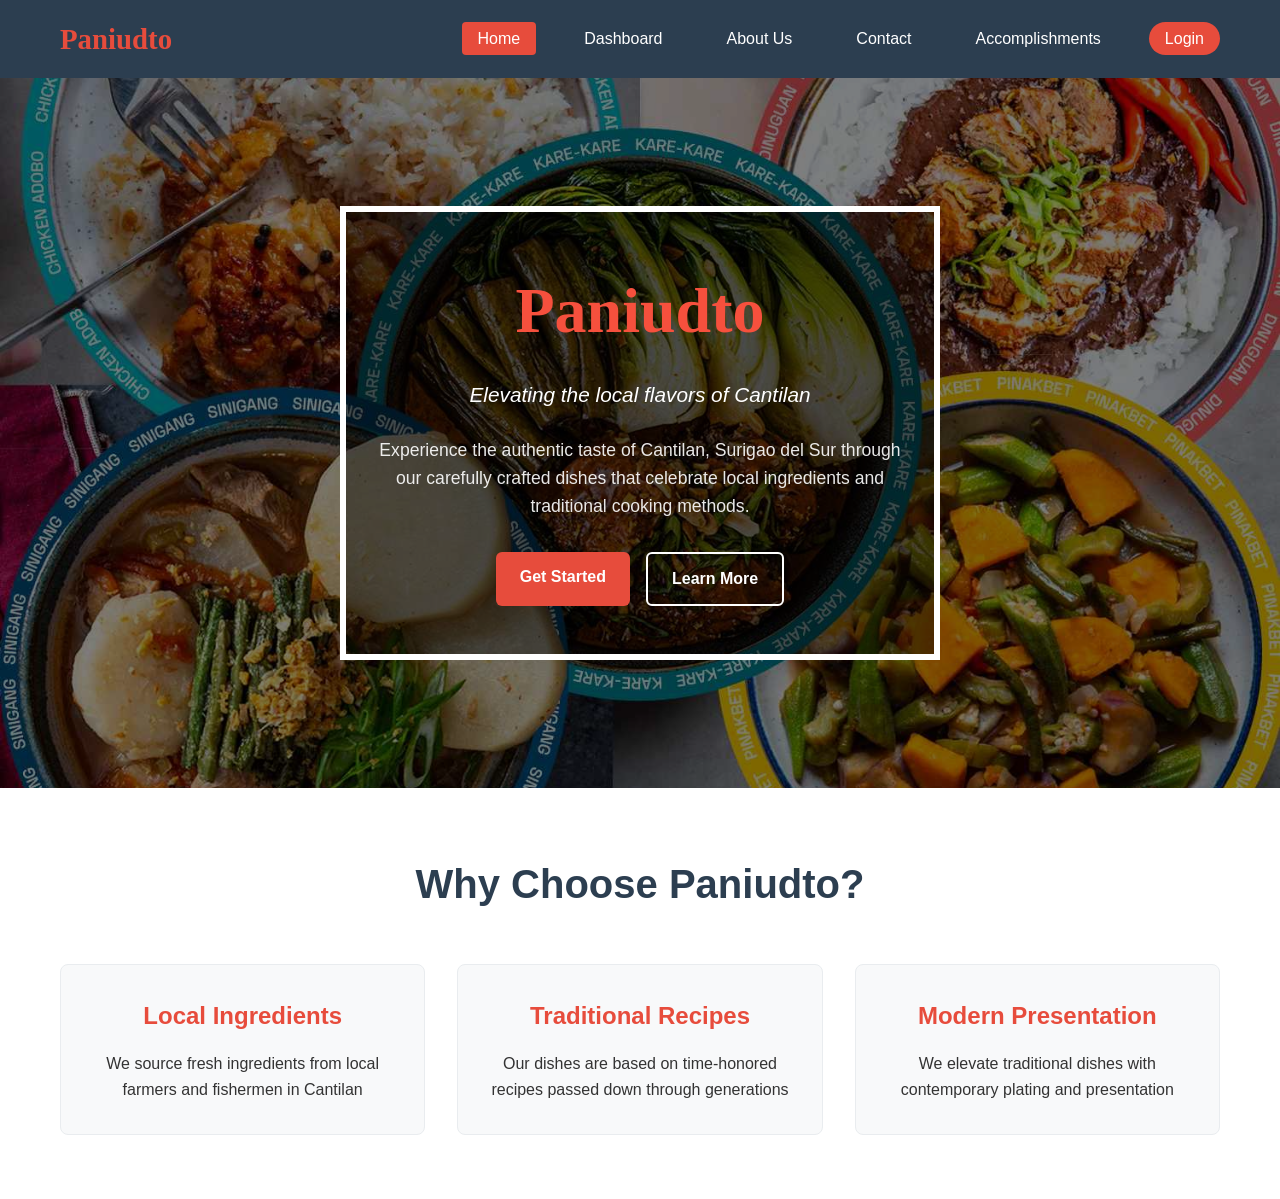
<file: index.html>
<!DOCTYPE html>
<html lang="en">
<head>
    <meta charset="UTF-8">
    <meta name="viewport" content="width=device-width, initial-scale=1.0">
    <title>Paniudto - Home</title>
    <link rel="stylesheet" href="style.css">
</head>
<body>
    <!-- Navigation Bar -->
    <nav class="navbar">
        <div class="nav-container">
            <div class="nav-logo">
                <h2>Paniudto</h2>
            </div>
            <ul class="nav-menu">
                <li class="nav-item">
                    <a href="index.html" class="nav-link">Home</a>
                </li>
                <li class="nav-item">
                    <a href="dashboard.html" class="nav-link">Dashboard</a>
                </li>
                <li class="nav-item">
                    <a href="about.html" class="nav-link">About Us</a>
                </li>
                <li class="nav-item">
                    <a href="contact.html" class="nav-link">Contact</a>
                </li>
                <li class="nav-item">
                    <a href="accomplishments.html" class="nav-link">Accomplishments</a>
                </li>
                <li class="nav-item">
                    <a href="login.html" class="nav-link login-btn">Login</a>
                </li>
            </ul>
        </div>
    </nav>

    <!-- Main Content -->
    <main class="main-content">
        <!-- Hero Section -->
        <section class="hero">
            <div class="hero-content">
                <h1>Paniudto</h1>
                <p class="tagline">Elevating the local flavors of Cantilan</p>
                <p class="description">
                    Experience the authentic taste of Cantilan, Surigao del Sur through our carefully crafted dishes
                    that celebrate local ingredients and traditional cooking methods.
                </p>
                <div class="hero-buttons">
                    <a href="login.html" class="btn btn-primary">Get Started</a>
                    <a href="about.html" class="btn btn-secondary">Learn More</a>
                </div>
            </div>
        </section>

        <!-- Features Section -->
        <section class="features">
            <h2>Why Choose Paniudto?</h2>
            <div class="features-grid">
                <div class="feature-card">
                    <h3>Local Ingredients</h3>
                    <p>We source fresh ingredients from local farmers and fishermen in Cantilan</p>
                </div>
                <div class="feature-card">
                    <h3>Traditional Recipes</h3>
                    <p>Our dishes are based on time-honored recipes passed down through generations</p>
                </div>
                <div class="feature-card">
                    <h3>Modern Presentation</h3>
                    <p>We elevate traditional dishes with contemporary plating and presentation</p>
                </div>
            </div>
        </section>
    </main>


    <script src="script.js"></script>
</body>
</html>
</file>
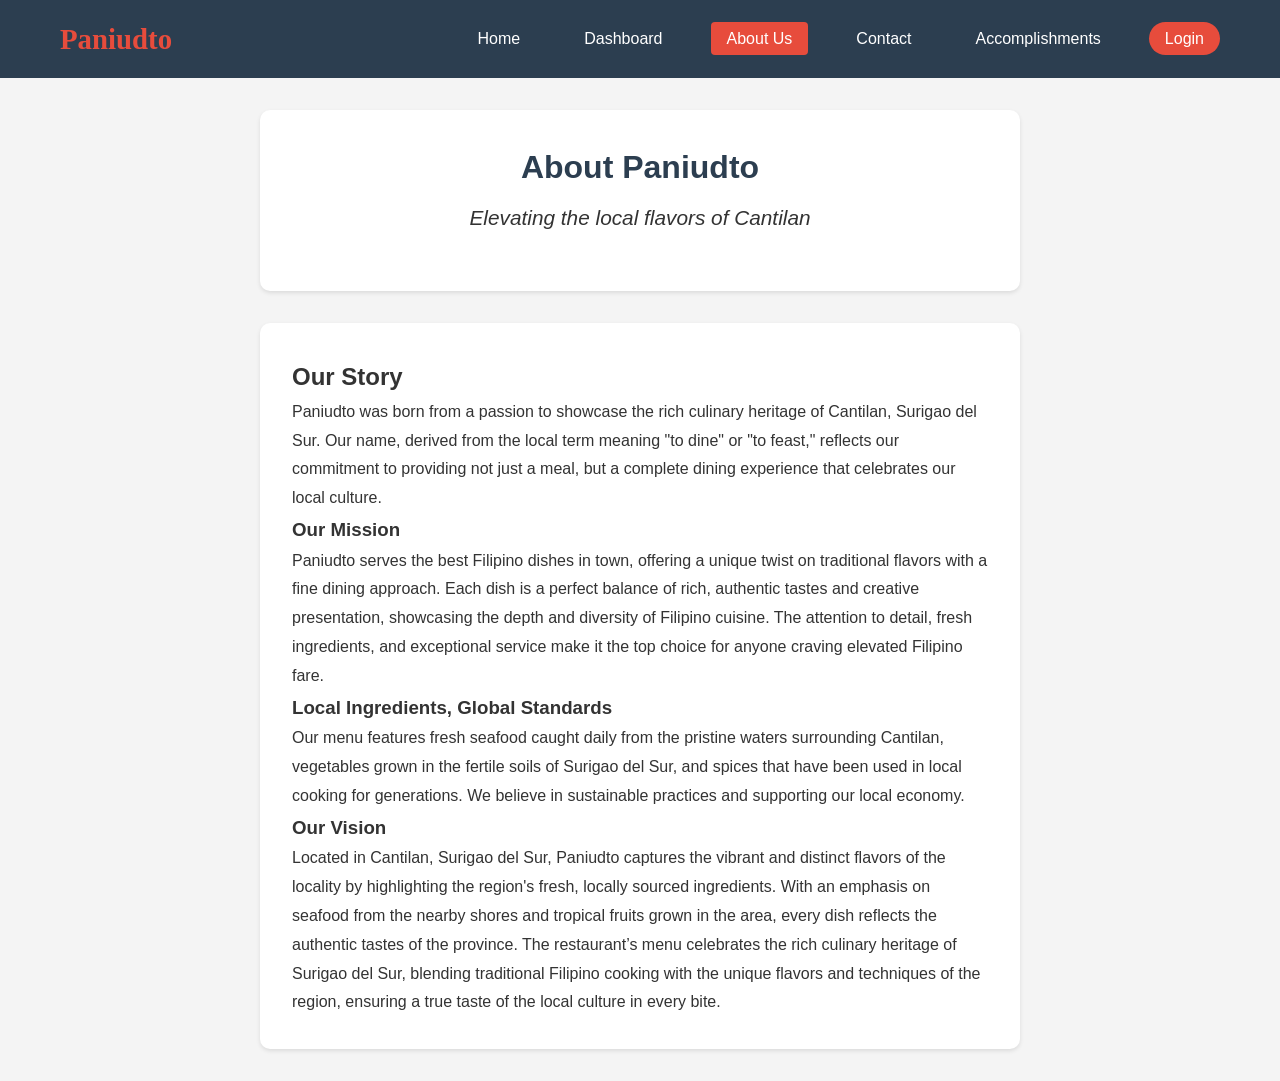
<file: about.html>
<!DOCTYPE html>
<html lang="en">
<head>
    <meta charset="UTF-8">
    <meta name="viewport" content="width=device-width, initial-scale=1.0">
    <title>Paniudto - About Us</title>
    <link rel="stylesheet" href="style.css">
</head>
<body>
    <!-- Navigation Bar -->
    <nav class="navbar">
        <div class="nav-container">
            <div class="nav-logo">
                <h2>Paniudto</h2>
            </div>
            <ul class="nav-menu">
                <li class="nav-item">
                    <a href="index.html" class="nav-link">Home</a>
                </li>
                <li class="nav-item">
                    <a href="dashboard.html" class="nav-link">Dashboard</a>
                </li>
                <li class="nav-item">
                    <a href="about.html" class="nav-link active">About Us</a>
                </li>
                <li class="nav-item">
                    <a href="contact.html" class="nav-link">Contact</a>
                </li>
                <li class="nav-item">
                    <a href="accomplishments.html" class="nav-link">Accomplishments</a>
                </li>
                <li class="nav-item">
                    <a href="login.html" class="nav-link login-btn">Login</a>
                </li>
            </ul>
        </div>
    </nav>

    <!-- Page Content -->
    <main class="page-container">
        <div class="page-header">
            <h1>About Paniudto</h1>
            <p class="tagline">Elevating the local flavors of Cantilan</p>
        </div>

        <div class="page-content">
            <h2>Our Story</h2>
            <p>
                Paniudto was born from a passion to showcase the rich culinary heritage of Cantilan, Surigao del Sur. 
                Our name, derived from the local term meaning "to dine" or "to feast," reflects our commitment to 
                providing not just a meal, but a complete dining experience that celebrates our local culture.
            </p>

            <h3>Our Mission</h3>
            <p>
                Paniudto serves the best Filipino dishes in town, offering a unique twist on traditional flavors with a fine dining approach.
                Each dish is a perfect balance of rich, authentic tastes and creative presentation, showcasing the depth and diversity of Filipino cuisine.
                The attention to detail, fresh ingredients, and exceptional service make it the top choice for anyone craving elevated Filipino fare. 
            </p>

            <h3>Local Ingredients, Global Standards</h3>
            <p>
                Our menu features fresh seafood caught daily from the pristine waters surrounding Cantilan, 
                vegetables grown in the fertile soils of Surigao del Sur, and spices that have been used in 
                local cooking for generations. We believe in sustainable practices and supporting our local economy.
            </p>


            <h3>Our Vision</h3>
            <p>
                Located in Cantilan, Surigao del Sur, Paniudto captures the vibrant and distinct flavors of the locality by highlighting the region's fresh, locally sourced ingredients.
                With an emphasis on seafood from the nearby shores and tropical fruits grown in the area, every dish reflects the authentic tastes of the province.
                The restaurant’s menu celebrates the rich culinary heritage of Surigao del Sur, blending traditional Filipino cooking with the unique flavors and techniques of the region, ensuring a true taste of the local culture in every bite.
            </p>

        </div>
    </main>


    <script src="script.js"></script>
</body>
</html>
</file>
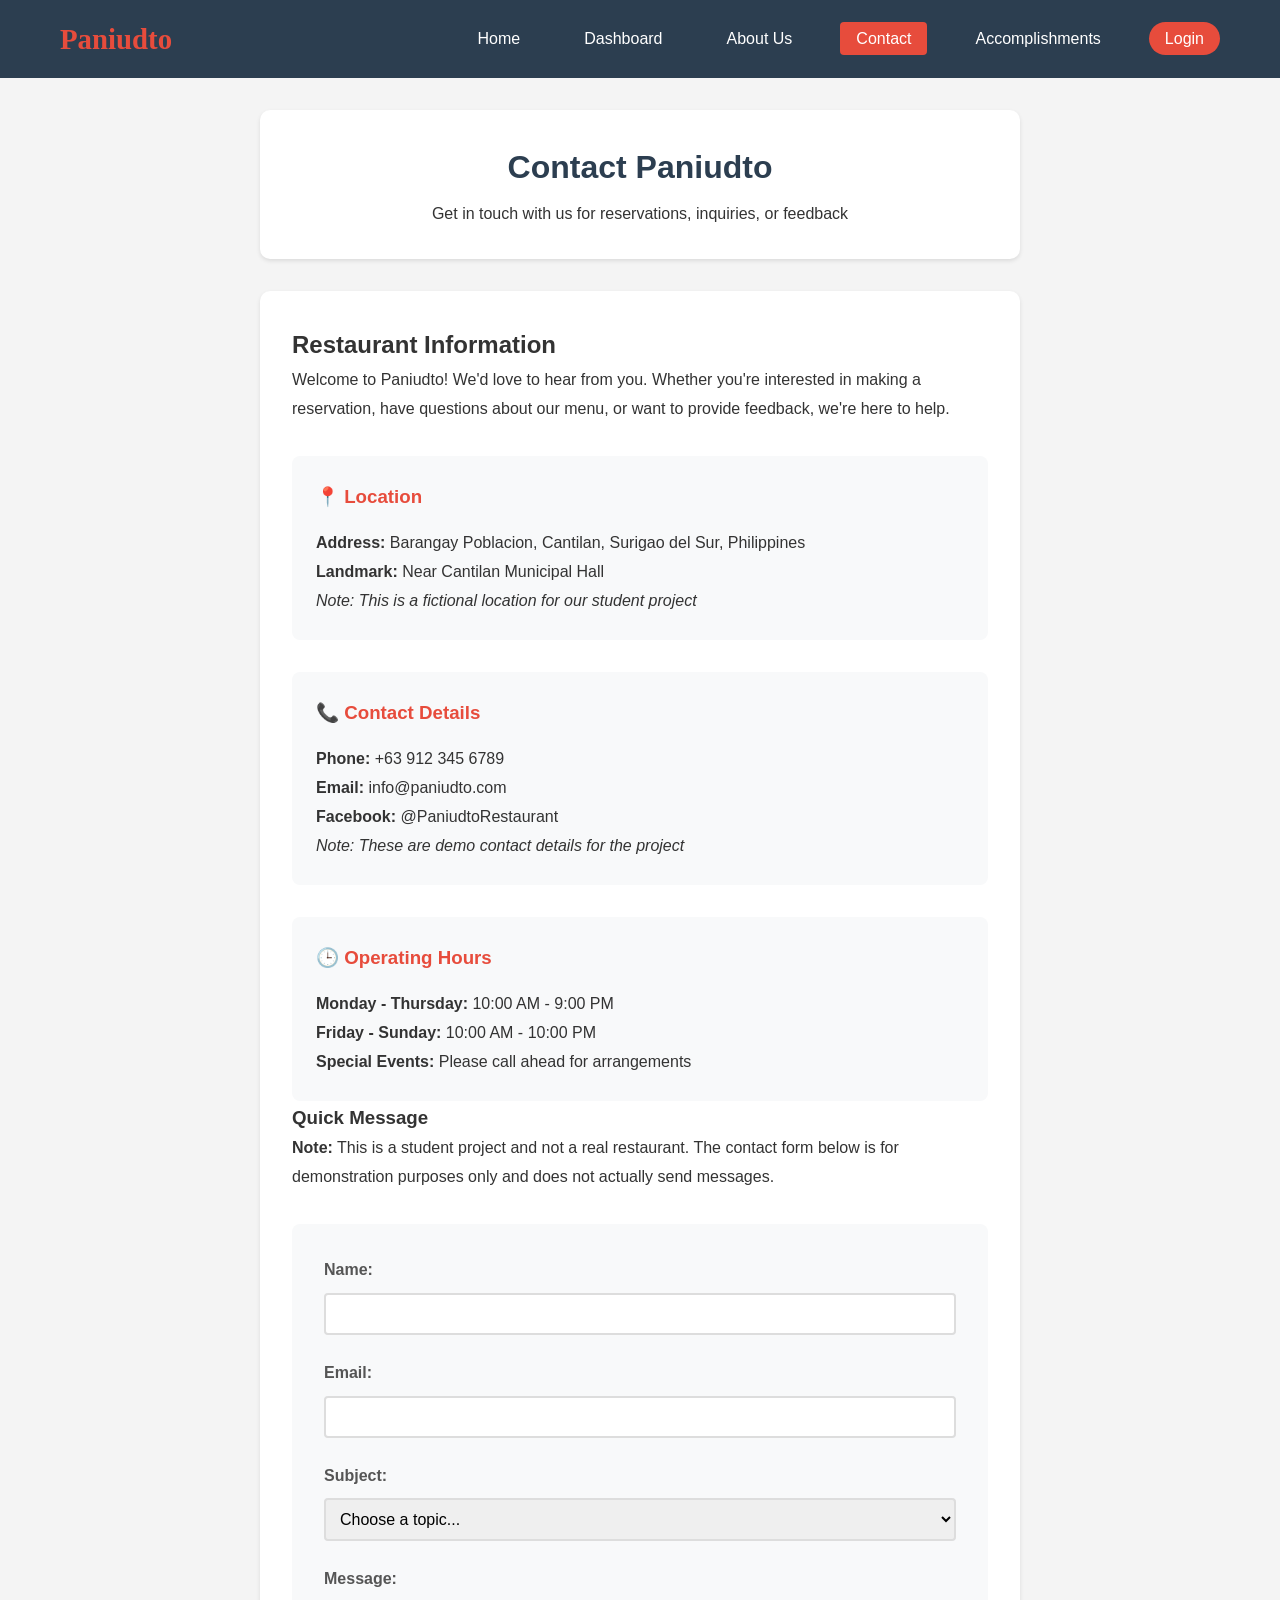
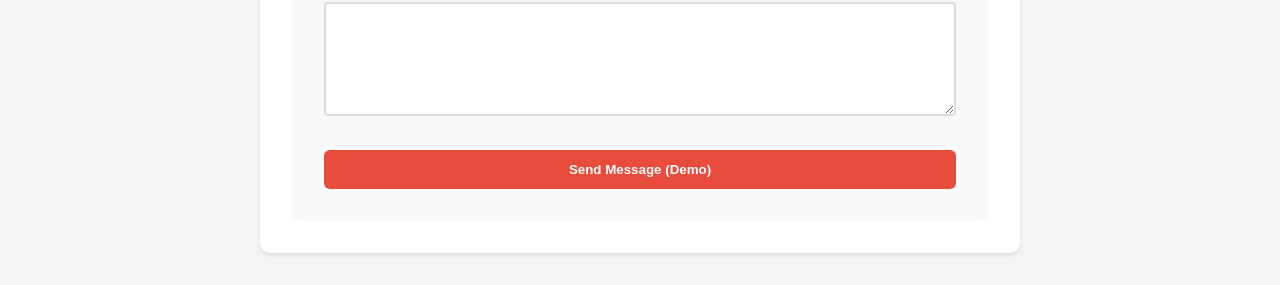
<file: contact.html>
<!DOCTYPE html>
<html lang="en">
<head>
    <meta charset="UTF-8">
    <meta name="viewport" content="width=device-width, initial-scale=1.0">
    <title>Paniudto - Contact Us</title>
    <link rel="stylesheet" href="style.css">
</head>
<body>
    <!-- Navigation Bar -->
    <nav class="navbar">
        <div class="nav-container">
            <div class="nav-logo">
                <h2>Paniudto</h2>
            </div>
            <ul class="nav-menu">
                <li class="nav-item">
                    <a href="index.html" class="nav-link">Home</a>
                </li>
                <li class="nav-item">
                    <a href="dashboard.html" class="nav-link">Dashboard</a>
                </li>
                <li class="nav-item">
                    <a href="about.html" class="nav-link">About Us</a>
                </li>
                <li class="nav-item">
                    <a href="contact.html" class="nav-link active">Contact</a>
                </li>
                <li class="nav-item">
                    <a href="accomplishments.html" class="nav-link">Accomplishments</a>
                </li>
                <li class="nav-item">
                    <a href="login.html" class="nav-link login-btn">Login</a>
                </li>
            </ul>
        </div>
    </nav>

    <!-- Page Content -->
    <main class="page-container">
        <div class="page-header">
            <h1>Contact Paniudto</h1>
            <p>Get in touch with us for reservations, inquiries, or feedback</p>
        </div>

        <div class="page-content">
            <h2>Restaurant Information</h2>
            <p>
                Welcome to Paniudto! We'd love to hear from you. Whether you're interested in making a reservation, 
                have questions about our menu, or want to provide feedback, we're here to help.
            </p>

            <div class="contact-info">
                <h3>📍 Location</h3>
                <p><strong>Address:</strong> Barangay Poblacion, Cantilan, Surigao del Sur, Philippines</p>
                <p><strong>Landmark:</strong> Near Cantilan Municipal Hall</p>
                <p><em>Note: This is a fictional location for our student project</em></p>
            </div>

            <div class="contact-info">
                <h3>📞 Contact Details</h3>
                <p><strong>Phone:</strong> +63 912 345 6789</p>
                <p><strong>Email:</strong> info@paniudto.com</p>
                <p><strong>Facebook:</strong> @PaniudtoRestaurant</p>
                <p><em>Note: These are demo contact details for the project</em></p>
            </div>

            <div class="contact-info">
                <h3>🕒 Operating Hours</h3>
                <p><strong>Monday - Thursday:</strong> 10:00 AM - 9:00 PM</p>
                <p><strong>Friday - Sunday:</strong> 10:00 AM - 10:00 PM</p>
                <p><strong>Special Events:</strong> Please call ahead for arrangements</p>
            </div>

            <h3>Quick Message</h3>
            <p>
                <strong>Note:</strong> This is a student project and not a real restaurant. 
                The contact form below is for demonstration purposes only and does not actually send messages.
            </p>

            <!-- Simple Contact Form (Demo Only) -->
            <form class="contact-form" onsubmit="return handleContactForm(event)">
                <div class="form-group">
                    <label for="contactName">Name:</label>
                    <input type="text" id="contactName" name="contactName" required>
                </div>
                
                <div class="form-group">
                    <label for="contactEmail">Email:</label>
                    <input type="email" id="contactEmail" name="contactEmail" required>
                </div>
                
                <div class="form-group">
                    <label for="contactSubject">Subject:</label>
                    <select id="contactSubject" name="contactSubject" required>
                        <option value="">Choose a topic...</option>
                        <option value="reservation">Reservation Inquiry</option>
                        <option value="menu">Menu Questions</option>
                        <option value="feedback">Feedback</option>
                        <option value="project">About This Project</option>
                        <option value="other">Other</option>
                    </select>
                </div>
                
                <div class="form-group">
                    <label for="contactMessage">Message:</label>
                    <textarea id="contactMessage" name="contactMessage" rows="5" required></textarea>
                </div>
                
                <button type="submit" class="btn btn-primary btn-full">Send Message (Demo)</button>
            </form>
            
            <div id="contact-response" class="message" style="display: none;"></div>
        </div>
    </main>


    <script src="script.js"></script>
    <script>
        // Simple demo contact form handler
        function handleContactForm(event) {
            event.preventDefault();
            
            const responseDiv = document.getElementById('contact-response');
            const name = document.getElementById('contactName').value;
            
            // Show demo response
            responseDiv.innerHTML = `
                <p><strong>Thank you, ${name}!</strong></p>
                <p>This is a demo response. In a real application, your message would be sent to the restaurant.</p>
                <p>For now, your form submission has been received and processed locally.</p>
            `;
            responseDiv.className = 'success-message';
            responseDiv.style.display = 'block';
            
            // Clear form
            event.target.reset();
            
            // Hide message after 5 seconds
            setTimeout(() => {
                responseDiv.style.display = 'none';
            }, 5000);
            
            return false;
        }
    </script>
    
    <style>
        /* Additional styles for contact form */
        .contact-form {
            background-color: #f8f9fa;
            padding: 2rem;
            border-radius: 8px;
            margin-top: 2rem;
        }
        
        .contact-form select,
        .contact-form textarea {
            width: 100%;
            padding: 10px;
            border: 2px solid #ddd;
            border-radius: 4px;
            font-size: 1rem;
            font-family: Arial, sans-serif;
        }
        
        .contact-form select:focus,
        .contact-form textarea:focus {
            outline: none;
            border-color: #e74c3c;
        }
        
        .contact-form textarea {
            resize: vertical;
            min-height: 100px;
        }
    </style>
</body>
</html>
</file>
<file: style.css>
/* Paniudto Restaurant Website */

* {
    margin: 0;
    padding: 0;
    box-sizing: border-box;
}

body {
    font-family: Arial, sans-serif;
    line-height: 1.6;
    color: #333;
    background-color: #f4f4f4;
}

/* Navigation Bar */
.navbar {
    background-color: #2c3e50;
    padding: 1rem 0;
    position: sticky;
    top: 0;
    z-index: 100;
}

.nav-container {
    max-width: 1200px;
    margin: 0 auto;
    padding: 0 20px;
    display: flex;
    justify-content: space-between;
    align-items: center;
}

.nav-logo h2 {
    color: #e74c3c;
    font-size: 1.8rem;
    font-family: 'Times New Roman', Times, serif;
}

.nav-menu {
    display: flex;
    list-style: none;
    gap: 2rem;
}

.nav-link {
    color: white;
    text-decoration: none;
    padding: 0.5rem 1rem;
    border-radius: 4px;
    transition: background-color 0.3s;
}

.nav-link:hover {
    background-color: #34495e;
}

.nav-link.active {
    background-color: #e74c3c;
}

.login-btn {
    background-color: #e74c3c;
    border-radius: 20px;
    visibility: hidden; /* Initially hidden to prevent flicker */
    transition: visibility 0s; /* No transition for visibility to make it instant */
    cursor: pointer; /* Always show pointer cursor */
}

.login-btn:hover {
    background-color: #c0392b;
    cursor: pointer; /* Ensure pointer cursor on hover */
}

/* Show login button once JavaScript has determined the correct state */
.login-btn.ready {
    visibility: visible;
}

/* Main Content */
.main-content {
    min-height: calc(100vh - 140px);
}

/* Hero Section */
.hero {
    background-image: url('paniudto-dishes.jpg');
    background-size: cover;        /* Makes image cover the entire area */
    background-position: center;   /* Centers the image */
    background-repeat: no-repeat;  /* Prevents image repetition */
    color: white;
    padding: 8rem 0;
    text-align: center;
    position: relative;            /* For overlay positioning */
}

.hero::before {
    content: '';
    position: absolute;
    top: 0;
    left: 0;
    right: 0;
    bottom: 0;
    background: rgba(0, 0, 0, 0.5); /* Dark overlay */
    z-index: 1;
}

.hero-content {
    position: relative;
    z-index: 2;
    max-width: 600px;
    margin: 0 auto;
    padding: 3rem 2rem;
    border: 6px solid white;
    background: rgba(0, 0, 0, 0.4); /* Low opacity black */
}

.hero h1 {
    font-size: 4rem;
    font-family: 'Times New Roman', Times, serif;
    margin-bottom: 1rem;
    color: #f6503d;

}

.tagline {
    font-size: 1.3rem;
    margin-bottom: 1.5rem;
    font-style: italic;
}

.description {
    font-size: 1.1rem;
    margin-bottom: 2rem;
    opacity: 0.9;
}

.hero-buttons {
    display: flex;
    gap: 1rem;
    justify-content: center;
    flex-wrap: wrap;
}

/* Buttons */
.btn {
    display: inline-block;
    padding: 12px 24px;
    text-decoration: none;
    border-radius: 6px;
    font-weight: bold;
    text-align: center;
    border: none;
    cursor: pointer;
    transition: all 0.3s;
}

.btn-primary {
    background-color: #e74c3c;
    color: white;
}

.btn-primary:hover {
    background-color: #c0392b;
}

.btn-secondary {
    background-color: transparent;
    color: white;
    border: 2px solid white;
}

.btn-secondary:hover {
    background-color: white;
    color: #e74c3c;
}

.btn-full {
    width: 100%;
}

/* Features Section */
.features {
    padding: 4rem 0;
    background-color: white;
}

.features h2 {
    text-align: center;
    margin-bottom: 3rem;
    font-size: 2.5rem;
    color: #2c3e50;
}

.features-grid {
    max-width: 1200px;
    margin: 0 auto;
    padding: 0 20px;
    display: grid;
    grid-template-columns: repeat(auto-fit, minmax(300px, 1fr));
    gap: 2rem;
}

.feature-card {
    background-color: #f8f9fa;
    padding: 2rem;
    border-radius: 8px;
    text-align: center;
    border: 1px solid #e9ecef;
}

.feature-card h3 {
    color: #e74c3c;
    margin-bottom: 1rem;
    font-size: 1.5rem;
}

/* Authentication Forms */
.auth-container {
    min-height: calc(100vh - 140px);
    display: flex;
    align-items: center;
    justify-content: center;
    padding: 2rem 20px;
}

.auth-form {
    background-color: white;
    padding: 2.5rem;
    border-radius: 10px;
    box-shadow: 0 4px 6px rgba(0, 0, 0, 0.1);
    width: 100%;
    max-width: 400px;
}

.auth-form h2 {
    text-align: center;
    margin-bottom: 1rem;
    color: #2c3e50;
}

.form-subtitle {
    text-align: center;
    margin-bottom: 2rem;
    color: #666;
}

.form-group {
    margin-bottom: 1.5rem;
}

.form-group label {
    display: block;
    margin-bottom: 0.5rem;
    font-weight: bold;
    color: #555;
}

.form-group input {
    width: 100%;
    padding: 10px;
    border: 2px solid #ddd;
    border-radius: 4px;
    font-size: 1rem;
}

.form-group input:focus {
    outline: none;
    border-color: #e74c3c;
}

.auth-switch {
    text-align: center;
    margin-top: 1.5rem;
}

.auth-switch a {
    color: #e74c3c;
    text-decoration: none;
}

.auth-switch a:hover {
    text-decoration: underline;
}

/* Demo Info Box */
.demo-info {
    background-color: #f8f9fa;
    padding: 1rem;
    border-radius: 4px;
    margin-top: 1.5rem;
    border-left: 4px solid #e74c3c;
}

.demo-info h4 {
    margin-bottom: 0.5rem;
    color: #2c3e50;
}

.demo-info p {
    margin: 0.2rem 0;
    font-size: 0.9rem;
}

/* Error and Success Messages */
.error-message {
    background-color: #f8d7da;
    color: #721c24;
    padding: 10px;
    border-radius: 4px;
    margin-top: 1rem;
    border: 1px solid #f5c6cb;
}

.success-message {
    background-color: #d4edda;
    color: #155724;
    padding: 10px;
    border-radius: 4px;
    margin-top: 1rem;
    border: 1px solid #c3e6cb;
}

/* Dashboard Styles */
.dashboard-container {
    max-width: 1200px;
    margin: 0 auto;
    padding: 2rem 20px;
    min-height: calc(100vh - 140px);
}

.dashboard-header {
    text-align: center;
    margin-bottom: 3rem;
    padding: 2rem 0;
    background-color: white;
    border-radius: 10px;
    box-shadow: 0 2px 4px rgba(0, 0, 0, 0.1);
}

.dashboard-header h1 {
    color: #2c3e50;
    margin-bottom: 0.5rem;
}

.welcome-message {
    color: #e74c3c;
    font-weight: bold;
    font-size: 1.1rem;
}

/* Menu Section */
.menu-section {
    margin-bottom: 3rem;
}

.menu-section h2 {
    text-align: center;
    color: #2c3e50;
    margin-bottom: 1rem;
    font-size: 2.2rem;
}

.menu-description {
    text-align: center;
    color: #666;
    margin-bottom: 2rem;
    font-size: 1.1rem;
}

.dishes-grid {
    display: grid;
    grid-template-columns: repeat(auto-fit, minmax(300px, 1fr));
    gap: 1.5rem;
    margin-bottom: 2rem;
}

.dish-card {
    background-color: white;
    border-radius: 10px;
    box-shadow: 0 2px 8px rgba(0, 0, 0, 0.1);
    overflow: hidden;
    transition: transform 0.3s;
}

.dish-card:hover {
    transform: translateY(-5px);
}

.dish-image {
    width: 100%;
    height: 200px;
    background-color: #f0f0f0;
    display: flex;
    align-items: center;
    justify-content: center;
    font-size: 4rem;
    color: #ccc;
    overflow: hidden;
    position: relative;
}

.dish-image img {
    width: 100%;
    height: 100%;
    object-fit: cover;
    transition: transform 0.3s ease;
}

.dish-image img:hover {
    transform: scale(1.05);
}

.emoji-fallback {
    width: 100%;
    height: 100%;
    display: flex;
    align-items: center;
    justify-content: center;
    font-size: 4rem;
    color: #ccc;
    background-color: #f0f0f0;
}

.dish-content {
    padding: 1.5rem;
}

.dish-content h3 {
    color: #2c3e50;
    margin-bottom: 0.5rem;
    font-size: 1.3rem;
}

.dish-content p {
    color: #666;
    line-height: 1.5;
    margin-bottom: 1rem;
}

.dish-price {
    color: #e74c3c;
    font-weight: bold;
    font-size: 1.2rem;
}

/* Stats Section */
.stats-section {
    background-color: white;
    padding: 2rem;
    border-radius: 10px;
    box-shadow: 0 2px 4px rgba(0, 0, 0, 0.1);
}

.stats-section h3 {
    text-align: center;
    color: #2c3e50;
    margin-bottom: 1.5rem;
}

.stats-grid {
    display: grid;
    grid-template-columns: repeat(auto-fit, minmax(150px, 1fr));
    gap: 1rem;
}

.stat-card {
    text-align: center;
    padding: 1rem;
    background-color: #f8f9fa;
    border-radius: 8px;
}

.stat-card h4 {
    color: #e74c3c;
    font-size: 2rem;
    margin-bottom: 0.5rem;
}

.stat-card p {
    color: #666;
}

/* Footer */
.footer {
    background-color: #2c3e50;
    color: white;
    text-align: center;
    padding: 1rem 0;
    margin-top: auto;
}

/* Simple About and Contact Pages */
.page-container {
    max-width: 800px;
    margin: 0 auto;
    padding: 2rem 20px;
    min-height: calc(100vh - 140px);
}

.page-header {
    text-align: center;
    margin-bottom: 2rem;
    padding: 2rem 0;
    background-color: white;
    border-radius: 10px;
    box-shadow: 0 2px 4px rgba(0, 0, 0, 0.1);
}

.page-header h1 {
    color: #2c3e50;
    margin-bottom: 0.5rem;
}

.page-content {
    background-color: white;
    padding: 2rem;
    border-radius: 10px;
    box-shadow: 0 2px 4px rgba(0, 0, 0, 0.1);
    line-height: 1.8;
}

.contact-info {
    background-color: #f8f9fa;
    padding: 1.5rem;
    border-radius: 8px;
    margin-top: 2rem;
}

.contact-info h3 {
    color: #e74c3c;
    margin-bottom: 1rem;
}

/* Responsive Design - Basic student-level responsiveness */
@media (max-width: 768px) {
    .nav-menu {
        flex-direction: column;
        gap: 0.5rem;
    }
    
    .nav-container {
        flex-direction: column;
        gap: 1rem;
    }
    
    .hero h1 {
        font-size: 2rem;
    }
    
    .hero-buttons {
        flex-direction: column;
        align-items: center;
    }
    
    .dishes-grid {
        grid-template-columns: 1fr;
    }
    
    .features-grid {
        grid-template-columns: 1fr;
    }
}

/* Loading states and animations - simple student touches */
.loading {
    text-align: center;
    padding: 2rem;
    color: #666;
}

.fade-in {
    animation: fadeIn 0.5s ease-in;
}

@keyframes fadeIn {
    from { opacity: 0; }
    to { opacity: 1; }
}

/* Accomplishments Page Styles */
.accomplishments-grid {
    display: grid;
    grid-template-columns: repeat(auto-fit, minmax(350px, 1fr));
    gap: 2rem;
    margin: 2rem 0;
}

.member-accomplishment {
    background-color: white;
    border-radius: 15px;
    padding: 2rem;
    box-shadow: 0 4px 15px rgba(0, 0, 0, 0.1);
    border: 1px solid #e9ecef;
}

.member-header {
    display: flex;
    align-items: center;
    margin-bottom: 1.5rem;
    padding-bottom: 1rem;
    border-bottom: 2px solid #f8f9fa;
}

.member-photo {
    width: 80px;
    height: 80px;
    border-radius: 50%;
    overflow: hidden;
    margin-right: 1rem;
    background-color: #f8f9fa;
    display: flex;
    align-items: center;
    justify-content: center;
}

.member-photo img {
    width: 100%;
    height: 100%;
    object-fit: cover;
}

.photo-placeholder {
    font-size: 2rem;
    color: #6c757d;
}

.member-details h3 {
    color: #2c3e50;
    margin-bottom: 0.25rem;
    font-size: 1.2rem;
}

.member-role {
    color: #e74c3c;
    font-weight: bold;
    margin: 0;
}

.contribution-gallery h4 {
    color: #2c3e50;
    margin-bottom: 1rem;
    font-size: 1.1rem;
}

.contribution-images {
    display: grid;
    grid-template-columns: repeat(auto-fit, minmax(140px, 1fr));
    gap: 1rem;
}

.contribution-item {
    text-align: center;
    background-color: #f8f9fa;
    padding: 1rem;
    border-radius: 10px;
}

.contribution-item img {
    width: 100%;
    height: 150px;
    object-fit: cover;
    border-radius: 8px;
    margin-bottom: 0.5rem;
}

.contribution-placeholder {
    font-size: 3rem;
    color: #6c757d;
    height: 100px;
    display: flex;
    align-items: center;
    justify-content: center;
    margin-bottom: 0.5rem;
}

.contribution-item p {
    font-size: 0.9rem;
    color: #666;
    margin: 0;
    font-weight: 500;
}

/* Project Timeline Styles */
.project-timeline {
    margin-top: 3rem;
    padding: 2rem;
    background-color: #f8f9fa;
    border-radius: 15px;
}

.project-timeline h2 {
    text-align: center;
    color: #2c3e50;
    margin-bottom: 2rem;
}

.timeline-container {
    position: relative;
}

.timeline-item {
    display: flex;
    margin-bottom: 2rem;
    background-color: white;
    border-radius: 10px;
    overflow: hidden;
    box-shadow: 0 2px 8px rgba(0, 0, 0, 0.1);
}

.timeline-date {
    background-color: #e74c3c;
    color: white;
    padding: 1.5rem;
    font-weight: bold;
    display: flex;
    align-items: center;
    justify-content: center;
    min-width: 120px;
    font-size: 1.1rem;
}

.timeline-content {
    padding: 1.5rem;
    flex: 1;
}

.timeline-content h4 {
    color: #2c3e50;
    margin-bottom: 0.5rem;
    font-size: 1.2rem;
}

.timeline-content p {
    color: #666;
    margin-bottom: 1rem;
    line-height: 1.5;
}

.timeline-image {
    width: 100%;
    max-width: 200px;
}

.timeline-image img {
    width: 100%;
    height: 80px;
    object-fit: cover;
    border-radius: 8px;
}

.timeline-placeholder {
    font-size: 2rem;
    color: #6c757d;
    height: 80px;
    display: flex;
    align-items: center;
    justify-content: center;
    background-color: #f8f9fa;
    border-radius: 8px;
}

/* Responsive Design */
@media (max-width: 768px) {
    .accomplishments-grid {
        grid-template-columns: 1fr;
    }
    
    .member-header {
        flex-direction: column;
        text-align: center;
    }
    
    .member-photo {
        margin-right: 0;
        margin-bottom: 1rem;
    }
    
    .contribution-images {
        grid-template-columns: 1fr;
    }
    
    .timeline-item {
        flex-direction: column;
    }
    
    .timeline-date {
        min-width: auto;
        padding: 1rem;
    }
}
</file>
